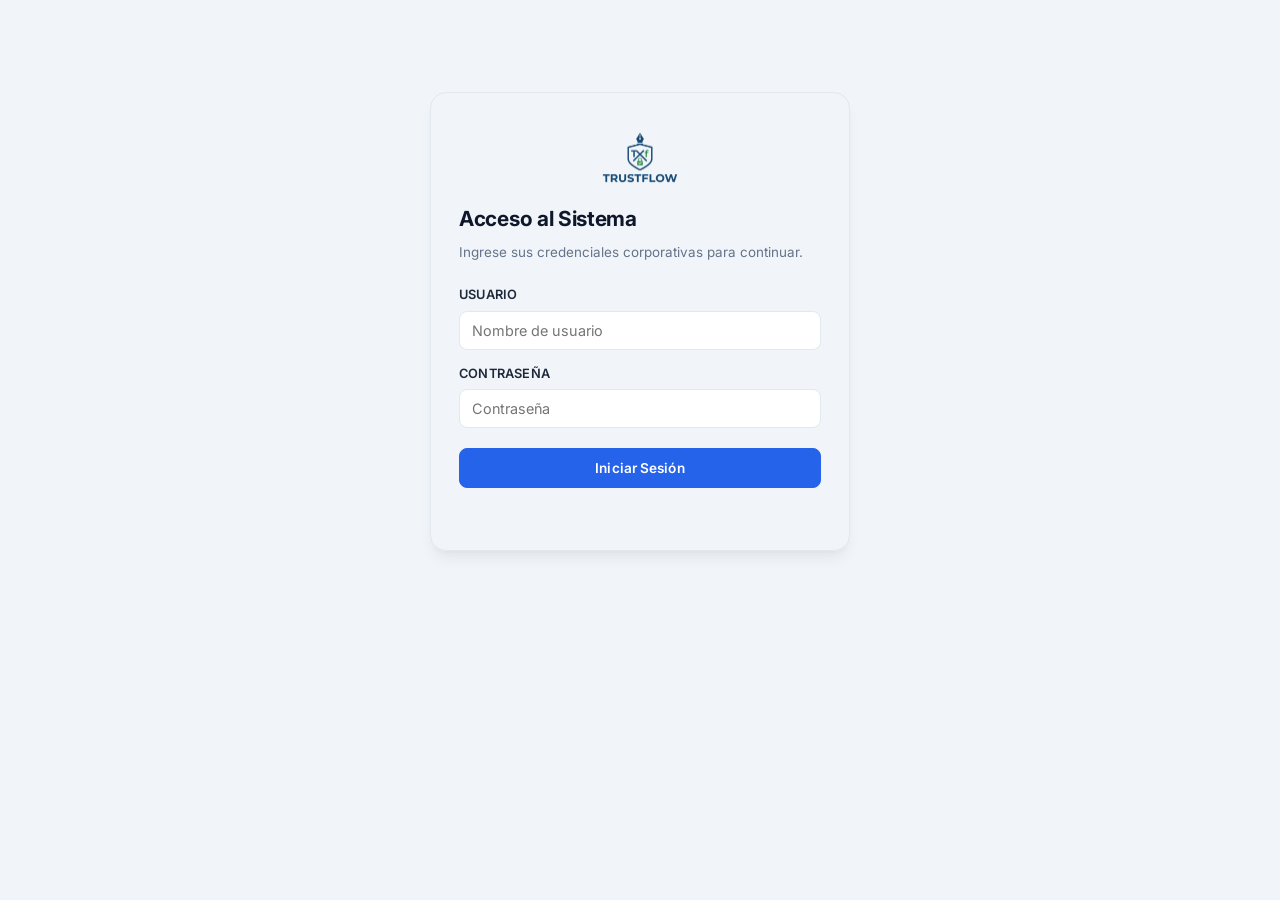
<file: frontend_empresa/index.html>
<!DOCTYPE html>
<html lang="es">
<head>
    <meta charset="UTF-8">
    <meta name="viewport" content="width=device-width, initial-scale=1.0">
    <title>Trustflow · Panel Corporativo</title>
    <link rel="preconnect" href="https://fonts.googleapis.com">
    <link rel="preconnect" href="https://fonts.gstatic.com" crossorigin>
    <link href="https://fonts.googleapis.com/css2?family=Inter:opsz,wght@14..32,400;14..32,500;14..32,600;14..32,700&display=swap" rel="stylesheet">
    <style>
        :root {
            --bg: #f1f5f9;
            --surface: #ffffff;
            --surface-alt: #f8fafc;
            --border: #e2e8f0;
            --border-light: #f1f5f9;
            --text: #1e293b;
            --text-secondary: #64748b;
            --text-muted: #94a3b8;
            --primary: #2563eb;
            --primary-hover: #1d4ed8;
            --primary-light: #eff6ff;
            --primary-border: #bfdbfe;
            --success: #059669;
            --success-bg: #ecfdf5;
            --success-border: #a7f3d0;
            --danger: #dc2626;
            --danger-hover: #b91c1c;
            --danger-bg: #fef2f2;
            --danger-border: #fecaca;
            --warning: #d97706;
            --warning-bg: #fffbeb;
            --warning-border: #fde68a;
            --info: #4f46e5;
            --info-bg: #eef2ff;
            --info-border: #c7d2fe;
            --teal: #0d9488;
            --teal-hover: #0f766e;
            --teal-light: #f0fdfa;
            --teal-border: #99f6e4;
            --radius-sm: 6px;
            --radius: 8px;
            --radius-lg: 12px;
            --radius-xl: 16px;
            --shadow-xs: 0 1px 2px rgba(0, 0, 0, 0.04);
            --shadow-sm: 0 1px 3px rgba(0, 0, 0, 0.06), 0 1px 2px rgba(0, 0, 0, 0.04);
            --shadow: 0 4px 6px -1px rgba(0, 0, 0, 0.06), 0 2px 4px -2px rgba(0, 0, 0, 0.05);
            --shadow-md: 0 10px 15px -3px rgba(0, 0, 0, 0.06), 0 4px 6px -4px rgba(0, 0, 0, 0.05);
            --shadow-lg: 0 20px 25px -5px rgba(0, 0, 0, 0.08), 0 10px 10px -5px rgba(0, 0, 0, 0.03);
            --transition: 180ms cubic-bezier(0.4, 0, 0.2, 1);
        }

        * { box-sizing: border-box; }

        body {
            font-family: 'Inter', 'Segoe UI', system-ui, -apple-system, sans-serif;
            margin: 0; padding: 0;
            background-color: var(--bg); color: var(--text);
            line-height: 1.6; -webkit-font-smoothing: antialiased;
        }

        .container { max-width: 1060px; margin: 0 auto; padding: 32px 24px 48px; }

        /* ── Header ─────────────────────────── */
        .app-header { display: flex; align-items: center; justify-content: space-between; margin-bottom: 24px; flex-wrap: wrap; gap: 12px; }
        .app-brand { display: flex; align-items: center; gap: 12px; }
        .app-logo {
            width: 40px; height: 40px; border-radius: var(--radius);
            background: linear-gradient(135deg, #1e3a8a 0%, #2563eb 100%);
            display: flex; align-items: center; justify-content: center;
            color: #fff; font-weight: 700; font-size: 18px; letter-spacing: -0.5px; flex-shrink: 0;
        }
        .app-title { font-size: 1.35rem; font-weight: 700; color: #0f172a; letter-spacing: -0.3px; margin: 0; }
        .app-subtitle { font-size: 0.8rem; color: var(--text-secondary); font-weight: 500; letter-spacing: 0.3px; text-transform: uppercase; margin: 0; }
        .user-badge {
            display: flex; align-items: center; gap: 10px; background: var(--surface);
            border: 1px solid var(--border); padding: 8px 14px; border-radius: 30px;
            font-size: 0.85rem; font-weight: 500; color: var(--text); box-shadow: var(--shadow-xs);
        }
        .user-avatar {
            width: 30px; height: 30px; border-radius: 50%; background: #e2e8f0;
            display: flex; align-items: center; justify-content: center;
            font-weight: 600; font-size: 0.75rem; color: #475569; flex-shrink: 0; text-transform: uppercase;
        }
        .user-avatar.finanzas { background: #fee2e2; color: #991b1b; }

        /* ── Cards ──────────────────────────── */
        .card {
            background: var(--surface); padding: 24px 26px; border-radius: var(--radius-lg);
            box-shadow: var(--shadow-sm); border: 1px solid var(--border-light);
            margin-bottom: 20px; transition: box-shadow var(--transition);
        }
        .card:hover { box-shadow: var(--shadow); }
        .card-header { display: flex; align-items: flex-start; justify-content: space-between; gap: 16px; margin-bottom: 18px; flex-wrap: wrap; }
        .card-header h2, .card-header h3 { margin: 0; font-weight: 600; color: #0f172a; letter-spacing: -0.2px; }
        .card-header h2 { font-size: 1.2rem; }
        .card-header h3 { font-size: 1rem; }
        .card-meta { font-size: 0.8rem; color: var(--text-secondary); margin: 0; }
        .card-accent-danger {
            border-left: 4px solid var(--danger); background: var(--danger-bg);
            border: 1px solid var(--danger-border); border-left-width: 4px; border-radius: var(--radius-lg);
        }
        .card-accent-info {
            border-left: 4px solid var(--info); background: var(--info-bg);
            border: 1px solid var(--info-border); border-left-width: 4px; border-radius: var(--radius-lg);
        }
        .card-accent-warning {
            border-left: 4px solid var(--warning); background: var(--warning-bg);
            border: 1px solid var(--warning-border); border-left-width: 4px; border-radius: var(--radius-lg);
        }

        /* ── Tabs ───────────────────────────── */
        .tabs-container { display: flex; gap: 4px; border-bottom: 2px solid var(--border); margin-bottom: 24px; flex-wrap: wrap; }
        .tab-btn {
            padding: 10px 22px; font-size: 0.85rem; font-weight: 600; color: var(--text-secondary);
            background: transparent; border: none; border-bottom: 2px solid transparent;
            cursor: pointer; transition: all var(--transition); letter-spacing: 0.2px;
            white-space: nowrap; margin-bottom: -2px; border-radius: 6px 6px 0 0;
        }
        .tab-btn:hover { color: var(--text); background: rgba(37, 99, 235, 0.04); }
        .tab-btn.active { color: var(--primary); border-bottom: 2px solid var(--primary); background: rgba(37, 99, 235, 0.06); }
        .tab-panel { display: none; animation: fadeIn 0.2s ease; }
        .tab-panel.active { display: block; }
        @keyframes fadeIn { from { opacity: 0; transform: translateY(4px); } to { opacity: 1; transform: translateY(0); } }

        /* ── Forms ──────────────────────────── */
        .form-group { margin-bottom: 14px; }
        .form-row { display: grid; grid-template-columns: 1fr 1fr; gap: 14px; }
        label { display: block; margin-bottom: 5px; font-weight: 600; font-size: 0.8rem; color: var(--text); letter-spacing: 0.2px; text-transform: uppercase; }
        input, select, textarea {
            width: 100%; padding: 10px 12px; border: 1px solid var(--border); border-radius: var(--radius);
            font-family: inherit; font-size: 0.9rem; color: var(--text); background: var(--surface);
            transition: border-color var(--transition), box-shadow var(--transition); outline: none;
        }
        input:focus, select:focus, textarea:focus { border-color: var(--primary); box-shadow: 0 0 0 3px rgba(37, 99, 235, 0.1); }
        textarea { resize: vertical; min-height: 80px; }

        /* ── Buttons ────────────────────────── */
        button {
            display: inline-flex; align-items: center; justify-content: center; gap: 7px;
            font-family: inherit; font-weight: 600; font-size: 0.85rem; padding: 10px 20px;
            border-radius: var(--radius); border: 1px solid transparent; cursor: pointer;
            transition: all var(--transition); letter-spacing: 0.1px; white-space: nowrap;
        }
        .btn-primary { background: var(--primary); color: #fff; border-color: var(--primary); width: 100%; margin-top: 6px; padding: 11px 20px; }
        .btn-primary:hover { background: var(--primary-hover); border-color: var(--primary-hover); box-shadow: var(--shadow-sm); }
        .btn-secondary { background: var(--surface); color: var(--text); border-color: var(--border); }
        .btn-secondary:hover { background: #f8fafc; border-color: #cbd5e1; }
        .btn-danger { background: var(--danger); color: #fff; border-color: var(--danger); }
        .btn-danger:hover { background: var(--danger-hover); border-color: var(--danger-hover); box-shadow: var(--shadow-sm); }
        .btn-outline-danger { background: transparent; color: var(--danger); border-color: var(--danger-border); }
        .btn-outline-danger:hover { background: var(--danger-bg); border-color: var(--danger); }
        .btn-teal { background: var(--teal); color: #fff; border-color: var(--teal); width: 100%; margin-top: 6px; padding: 11px 20px; }
        .btn-teal:hover { background: var(--teal-hover); border-color: var(--teal-hover); box-shadow: var(--shadow-sm); }
        .btn-sm { padding: 6px 12px; font-size: 0.75rem; border-radius: var(--radius-sm); }
        .btn-xs { padding: 4px 10px; font-size: 0.7rem; border-radius: 20px; font-weight: 600; letter-spacing: 0.3px; text-transform: uppercase; }
        .btn-logout {
            background: transparent; color: var(--text-secondary); border: 1px solid var(--border);
            padding: 8px 16px; font-weight: 500; font-size: 0.8rem; border-radius: 30px; cursor: pointer;
        }
        .btn-logout:hover { background: #fef2f2; color: var(--danger); border-color: var(--danger-border); }
        .btn-warning-outline { background: transparent; color: var(--warning); border-color: var(--warning-border); }
        .btn-warning-outline:hover { background: var(--warning-bg); border-color: var(--warning); }

        /* ── Tables ─────────────────────────── */
        table { width: 100%; border-collapse: collapse; font-size: 0.84rem; }
        thead th {
            text-align: left; padding: 11px 14px; background: #f8fafc; color: var(--text-secondary);
            font-weight: 600; font-size: 0.72rem; text-transform: uppercase; letter-spacing: 0.4px;
            border-bottom: 2px solid var(--border); white-space: nowrap;
        }
        tbody td { padding: 11px 14px; border-bottom: 1px solid #f1f5f9; color: var(--text); vertical-align: middle; }
        tbody tr:hover { background: #fafcfd; }
        tbody tr:last-child td { border-bottom: none; }
        .badge { display: inline-block; padding: 4px 10px; border-radius: 20px; font-weight: 600; font-size: 0.7rem; letter-spacing: 0.3px; text-transform: uppercase; white-space: nowrap; }
        .badge-success { background: #d1fae5; color: #065f46; }
        .badge-danger { background: #fee2e2; color: #991b1b; }
        .badge-warning { background: #fef3c7; color: #92400e; }
        .badge-neutral { background: #f1f5f9; color: #475569; }
        .badge-info { background: #e0e7ff; color: #3730a3; }
        .badge-teal { background: #ccfbf1; color: #134e4a; }
        .mono-text { font-family: 'SF Mono', 'Cascadia Code', 'Fira Code', 'Consolas', monospace; font-size: 0.72rem; color: var(--text-secondary); word-break: break-all; }

        .section-header {
            display: flex; align-items: center; justify-content: space-between; gap: 12px;
            flex-wrap: wrap; padding-bottom: 12px; border-bottom: 1px solid var(--border); margin-bottom: 16px;
        }
        .section-header h3 { margin: 0; font-size: 0.95rem; font-weight: 600; color: #0f172a; }

        .hidden { display: none !important; }
        .text-center { text-align: center; }
        .text-muted { color: var(--text-secondary); }
        .text-sm { font-size: 0.8rem; }
        .mt-0 { margin-top: 0; }
        .mb-0 { margin-bottom: 0; }
        .mb-3 { margin-bottom: 16px; }
        .mb-4 { margin-bottom: 24px; }

        /* ── Login card ─────────────────────── */
        .login-card {
            max-width: 420px; margin: 60px auto; padding: 32px 28px;
            border-radius: var(--radius-xl); box-shadow: var(--shadow-md); border: 1px solid var(--border);
        }
        .login-card h2 { font-size: 1.3rem; font-weight: 700; margin: 0 0 6px 0; letter-spacing: -0.3px; color: #0f172a; }
        .login-card .subtitle { font-size: 0.84rem; color: var(--text-secondary); margin: 0 0 22px 0; }
        .login-error { color: var(--danger); font-size: 0.82rem; margin-top: 10px; font-weight: 500; min-height: 20px; }

        .sandbox-card { border-top: 3px solid #475569; }

        /* ── Stats Grid ─────────────────────── */
        .stats-grid { display: grid; grid-template-columns: repeat(auto-fit, minmax(200px, 1fr)); gap: 16px; margin-bottom: 24px; }
        .stat-card {
            background: var(--surface); padding: 20px; border-radius: var(--radius-lg);
            box-shadow: var(--shadow-xs); border: 1px solid var(--border-light); text-align: center;
        }
        .stat-value { font-size: 2rem; font-weight: 700; color: #0f172a; margin: 0 0 4px 0; }
        .stat-label { font-size: 0.75rem; color: var(--text-secondary); text-transform: uppercase; letter-spacing: 0.5px; }
        .stat-card.danger .stat-value { color: var(--danger); }
        .stat-card.success .stat-value { color: var(--success); }
        .stat-card.warning .stat-value { color: var(--warning); }

        /* ── Modal System ───────────────────── */
        .modal-overlay {
            position: fixed; top: 0; left: 0; width: 100%; height: 100%;
            background: rgba(15, 23, 42, 0.5); backdrop-filter: blur(4px);
            display: flex; align-items: center; justify-content: center;
            z-index: 1000; opacity: 0; visibility: hidden;
            transition: opacity 0.25s ease, visibility 0.25s ease;
        }
        .modal-overlay.active { opacity: 1; visibility: visible; }
        .modal-dialog {
            background: var(--surface); border-radius: var(--radius-xl);
            box-shadow: var(--shadow-lg); width: 90%; max-width: 460px;
            padding: 28px 28px 22px; transform: translateY(20px);
            transition: transform 0.25s ease; position: relative;
        }
        .modal-overlay.active .modal-dialog { transform: translateY(0); }
        .modal-icon {
            width: 44px; height: 44px; border-radius: 50%; display: flex;
            align-items: center; justify-content: center; margin-bottom: 16px;
            font-size: 1.4rem; font-weight: 700;
        }
        .modal-icon.warning { background: #fef3c7; color: #d97706; }
        .modal-icon.danger { background: #fee2e2; color: #dc2626; }
        .modal-icon.success { background: #d1fae5; color: #059669; }
        .modal-icon.info { background: #e0e7ff; color: #4f46e5; }
        .modal-title { font-size: 1.1rem; font-weight: 700; color: #0f172a; margin: 0 0 8px 0; }
        .modal-message { font-size: 0.92rem; color: #475569; margin: 0 0 22px 0; line-height: 1.5; }
        .modal-actions { display: flex; gap: 10px; justify-content: flex-end; }
        .modal-actions button { min-width: 100px; }

        /* ── Autocompletado de Clientes ────────── */
        .custom-dropdown {
            position: absolute; top: 100%; left: 0; right: 0;
            background: var(--surface); border: 1px solid var(--primary-border);
            border-radius: var(--radius); box-shadow: var(--shadow-lg);
            max-height: 220px; overflow-y: auto; z-index: 100;
            margin-top: 4px; padding: 0; list-style: none;
        }
        .custom-dropdown li {
            padding: 12px 16px; cursor: pointer; border-bottom: 1px solid var(--border-light);
            font-size: 0.88rem; transition: background var(--transition);
            display: flex; justify-content: space-between; align-items: center;
        }
        .custom-dropdown li:last-child { border-bottom: none; }
        .custom-dropdown li:hover { background: var(--primary-light); color: var(--primary-hover); }
        .client-id-badge {
            font-size: 0.7rem; background: var(--border); padding: 2px 6px;
            border-radius: 12px; color: var(--text-secondary);
        }

        /* ── Trip Cards Grid ────────────────── */
        .trip-cards-grid {
            display: grid; grid-template-columns: repeat(auto-fill, minmax(290px, 1fr));
            gap: 14px; margin-bottom: 20px;
        }
        .trip-card {
            background: var(--surface); border: 2px solid var(--border);
            border-radius: var(--radius-lg); padding: 18px 16px;
            cursor: pointer; transition: all var(--transition);
            position: relative; overflow: hidden;
        }
        .trip-card:hover { border-color: var(--primary-border); box-shadow: var(--shadow); transform: translateY(-2px); }
        .trip-card.selected { border-color: var(--teal); background: var(--teal-light); box-shadow: 0 0 0 3px rgba(13,148,136,0.15); }
        .trip-card.custom-card { border-style: dashed; }
        .trip-card.custom-card.selected { border-style: solid; }
        .trip-card-icon {
            width: 36px; height: 36px; border-radius: var(--radius);
            display: flex; align-items: center; justify-content: center;
            font-size: 1.1rem; margin-bottom: 10px; flex-shrink: 0;
        }
        .trip-card-icon.sunrise { background: #fef3c7; }
        .trip-card-icon.pyramid { background: #e0e7ff; }
        .trip-card-icon.forest { background: #d1fae5; }
        .trip-card-icon.beach { background: #cffafe; }
        .trip-card-icon.mountain { background: #fce7f3; }
        .trip-card-icon.custom { background: #f1f5f9; }
        .trip-card-name { font-weight: 700; font-size: 0.88rem; color: #0f172a; margin-bottom: 8px; letter-spacing: -0.2px; }
        .trip-card-detail { font-size: 0.72rem; color: var(--text-secondary); display: flex; align-items: center; gap: 5px; margin-bottom: 3px; }
        .trip-card-detail span.label-icon { width: 14px; text-align: center; flex-shrink: 0; }
        .trip-card-price {
            margin-top: 10px; padding-top: 10px; border-top: 1px solid var(--border-light);
            font-weight: 700; font-size: 1rem; color: var(--teal);
        }
        .trip-card .check-indicator {
            position: absolute; top: 10px; right: 10px; width: 22px; height: 22px;
            border-radius: 50%; border: 2px solid var(--border); background: var(--surface);
            display: flex; align-items: center; justify-content: center;
            font-size: 0.7rem; color: transparent; transition: all var(--transition);
        }
        .trip-card.selected .check-indicator { background: var(--teal); border-color: var(--teal); color: #fff; }

        .custom-fields { margin-top: 14px; padding-top: 14px; border-top: 1px dashed var(--border); }

        /* ── Sub-tabs inside a panel ────────── */
        .sub-tabs { display: flex; gap: 6px; margin-bottom: 18px; }
        .sub-tab-btn {
            padding: 7px 16px; font-size: 0.78rem; font-weight: 600; color: var(--text-secondary);
            background: var(--surface-alt); border: 1px solid var(--border); border-radius: 20px;
            cursor: pointer; transition: all var(--transition);
        }
        .sub-tab-btn:hover { color: var(--text); border-color: #cbd5e1; }
        .sub-tab-btn.active { color: var(--primary); background: var(--primary-light); border-color: var(--primary-border); }
        .sub-panel { display: none; animation: fadeIn 0.2s ease; }
        .sub-panel.active { display: block; }

        @media (max-width: 600px) {
            .container { padding: 16px 12px 32px; }
            .card { padding: 18px 14px; }
            .login-card { margin: 24px auto; padding: 24px 18px; }
            .tab-btn { padding: 8px 12px; font-size: 0.78rem; }
            .modal-dialog { padding: 22px 18px 18px; }
            .stats-grid { grid-template-columns: 1fr; }
            .form-row { grid-template-columns: 1fr; }
            .trip-cards-grid { grid-template-columns: 1fr; }
        }
    </style>
</head>
<body>
    <div class="container">
        <!-- ── Vista de Login ───────────────── -->
        <div id="vistaLogin">
            <div class="login-card">
                <div style="text-align:center; margin-bottom:8px;">
                    <img src="media/trustflow_logo.png" alt="Trustflow" style="width:120px; height:auto; margin:0 auto 12px; display:block;">
                </div>
                <h2>Acceso al Sistema</h2>
                <p class="subtitle">Ingrese sus credenciales corporativas para continuar.</p>
                <form id="formLogin">
                    <div class="form-group">
                        <label for="loginUser">Usuario</label>
                        <input type="text" id="loginUser" placeholder="Nombre de usuario" required>
                    </div>
                    <div class="form-group">
                        <label for="loginPass">Contraseña</label>
                        <input type="password" id="loginPass" placeholder="Contraseña" required>
                    </div>
                    <button type="submit" class="btn-primary">Iniciar Sesión</button>
                </form>
                <div id="statusLogin" class="login-error"></div>
            </div>
        </div>

        <!-- ── Vista de Ventas ──────────────── -->
        <div id="vistaVentas" class="hidden">
            <div class="app-header">
                <div class="app-brand">
                    <img src="media/trustflow_logo.png" alt="Trustflow" style="width:40px; height:40px; object-fit:contain; flex-shrink:0;">
                    <div>
                        <h1 class="app-title">Trustflow</h1>
                        <p class="app-subtitle">Panel Operativo de Ventas</p>
                    </div>
                </div>
                <div style="display:flex; align-items:center; gap:12px; flex-wrap:wrap;">
                    <div class="user-badge">
                        <div class="user-avatar" id="avatarVendedor">V</div>
                        <span id="nombreVendedor" style="font-weight:600;"></span>
                    </div>
                    <button class="btn-logout" onclick="cerrarSesion()">Cerrar sesión</button>
                </div>
            </div>

            <div class="tabs-container" id="tabNavigationVentas">
                <button class="tab-btn active" data-tab="tab-clientes">Usuarios</button>
                <button class="tab-btn" data-tab="tab-cotizaciones">Cotizaciones</button>
                <button class="tab-btn" data-tab="tab-consola">Consola de Mantenimiento</button>
            </div>

            <!-- ═══ TAB: USUARIOS (Antes "Clientes") ═══ -->
            <div class="tab-panel active" id="tab-clientes">
                <div class="sub-tabs">
                    <button class="sub-tab-btn active" onclick="cambiarSubTab(this, 'sub-alta')">Registrar Usuario</button>
                    <button class="sub-tab-btn" onclick="cambiarSubTab(this, 'sub-directorio')">Directorio de Usuarios</button>
                </div>

                <!-- Sub-panel: Alta -->
                <div class="sub-panel active" id="sub-alta">
                    <div class="card">
                        <div class="card-header">
                            <div>
                                <h3>Registrar Nuevo Usuario</h3>
                                <p class="card-meta">Cree cuentas de cliente, agentes de ventas o auditores financieros.</p>
                            </div>
                        </div>
                        <form id="formUsuario">
                            <div class="form-row">
                                <div class="form-group">
                                    <label for="userUsername">Nombre / Empresa</label>
                                    <input type="text" id="userUsername" placeholder="Ej. Acme Corp" required>
                                </div>
                                <div class="form-group">
                                    <label for="userRole">Rol del Usuario</label>
                                    <select id="userRole">
                                        <option value="Cliente" selected>Cliente</option>
                                        <option value="Ventas">Ventas</option>
                                        <option value="Finanzas">Finanzas</option>
                                    </select>
                                </div>
                            </div>
                            <div class="form-group">
                                <label for="userPassword">Contraseña</label>
                                <input type="password" id="userPassword" value="123" required>
                            </div>
                            <button type="submit" class="btn-primary">Crear Cuenta</button>
                        </form>
                    </div>
                </div>

                <!-- Sub-panel: Directorio CRUD -->
                <div class="sub-panel" id="sub-directorio">
                    <div class="card">
                        <div class="section-header">
                            <h3>Directorio de Usuarios del Sistema</h3>
                            <button onclick="cargarDirectorioUsuarios()" class="btn-secondary btn-sm">Actualizar</button>
                        </div>
                        <div style="overflow-x:auto;">
                            <table id="tablaUsuarios">
                                <thead>
                                    <tr>
                                        <th>ID</th>
                                        <th>Nombre</th>
                                        <th>Rol</th>
                                        <th style="text-align:center;">Acciones</th>
                                    </tr>
                                </thead>
                                <tbody>
                                    <tr><td colspan="4" class="text-center text-muted" style="padding:20px;">Seleccione "Actualizar" para cargar los usuarios.</td></tr>
                                </tbody>
                            </table>
                        </div>
                    </div>
                </div>
            </div>

            <!-- ═══ TAB: COTIZACIONES ═══ -->
            <div class="tab-panel" id="tab-cotizaciones">
                <div class="card">
                    <div class="card-header">
                        <div>
                            <h3>Emitir Nueva Cotización</h3>
                            <p class="card-meta">Seleccione un viaje predefinido o configure uno personalizado.</p>
                        </div>
                    </div>

                    <!-- Buscador de cliente -->
                    <div class="form-group" style="position: relative; margin-bottom: 20px;">
                        <label for="cotBuscadorCliente">Cliente Destino</label>
                        <input type="text" id="cotBuscadorCliente" placeholder="Buscar por nombre de empresa o ID..." autocomplete="off" required>
                        <input type="hidden" id="cotIdCliente" required>
                        <ul id="dropdownClientes" class="custom-dropdown hidden"></ul>
                    </div>

                    <!-- Tarjetas de Viajes -->
                    <label style="margin-bottom:10px;">Seleccionar Viaje</label>
                    <div class="trip-cards-grid" id="tripCardsGrid">
                        <!-- Card 1 -->
                        <div class="trip-card" onclick="seleccionarViaje(this, 0)">
                            <div class="check-indicator">✓</div>
                            <div class="trip-card-icon sunrise">🌅</div>
                            <div class="trip-card-name">Amanecer Teotihuacán – CDMX</div>
                            <div class="trip-card-detail"><span class="label-icon">📍</span> Salida: Bellas Artes · 4:00 AM</div>
                            <div class="trip-card-detail"><span class="label-icon">🏛️</span> Llegada: Teotihuacán · 5:00 AM</div>
                            <div class="trip-card-detail"><span class="label-icon">🔄</span> Regreso: Bellas Artes · 12:00 PM</div>
                            <div class="trip-card-price">$9,000.00 MXN</div>
                        </div>
                        <!-- Card 2 -->
                        <div class="trip-card" onclick="seleccionarViaje(this, 1)">
                            <div class="check-indicator">✓</div>
                            <div class="trip-card-icon pyramid">🏛️</div>
                            <div class="trip-card-name">Ruta Colonial Puebla – Cholula</div>
                            <div class="trip-card-detail"><span class="label-icon">📍</span> Salida: Terminal TAPO · 7:00 AM</div>
                            <div class="trip-card-detail"><span class="label-icon">⛪</span> Llegada: Centro Histórico Puebla · 9:30 AM</div>
                            <div class="trip-card-detail"><span class="label-icon">🔄</span> Regreso: Terminal TAPO · 7:00 PM</div>
                            <div class="trip-card-price">$12,500.00 MXN</div>
                        </div>
                        <!-- Card 3 -->
                        <div class="trip-card" onclick="seleccionarViaje(this, 2)">
                            <div class="check-indicator">✓</div>
                            <div class="trip-card-icon forest">🌲</div>
                            <div class="trip-card-name">Bosques de Toluca – Nevado</div>
                            <div class="trip-card-detail"><span class="label-icon">📍</span> Salida: Observatorio · 5:30 AM</div>
                            <div class="trip-card-detail"><span class="label-icon">🏔️</span> Llegada: Nevado de Toluca · 8:00 AM</div>
                            <div class="trip-card-detail"><span class="label-icon">🔄</span> Regreso: Observatorio · 4:00 PM</div>
                            <div class="trip-card-price">$11,000.00 MXN</div>
                        </div>
                        <!-- Card 4 -->
                        <div class="trip-card" onclick="seleccionarViaje(this, 3)">
                            <div class="check-indicator">✓</div>
                            <div class="trip-card-icon beach">🏖️</div>
                            <div class="trip-card-name">Escape a Taxco – Grutas de Cacahuamilpa</div>
                            <div class="trip-card-detail"><span class="label-icon">📍</span> Salida: Tasqueña · 6:00 AM</div>
                            <div class="trip-card-detail"><span class="label-icon">💎</span> Llegada: Taxco Centro · 9:30 AM</div>
                            <div class="trip-card-detail"><span class="label-icon">🔄</span> Regreso: Tasqueña · 8:00 PM</div>
                            <div class="trip-card-price">$14,000.00 MXN</div>
                        </div>
                        <!-- Card 5 -->
                        <div class="trip-card" onclick="seleccionarViaje(this, 4)">
                            <div class="check-indicator">✓</div>
                            <div class="trip-card-icon mountain">🦋</div>
                            <div class="trip-card-name">Santuario Mariposa Monarca – Michoacán</div>
                            <div class="trip-card-detail"><span class="label-icon">📍</span> Salida: Poniente 152 · 5:00 AM</div>
                            <div class="trip-card-detail"><span class="label-icon">🌿</span> Llegada: Santuario El Rosario · 9:00 AM</div>
                            <div class="trip-card-detail"><span class="label-icon">🔄</span> Regreso: Poniente 152 · 6:30 PM</div>
                            <div class="trip-card-price">$15,500.00 MXN</div>
                        </div>
                        <!-- Card 6: Personalizado -->
                        <div class="trip-card custom-card" onclick="seleccionarViaje(this, 5)">
                            <div class="check-indicator">✓</div>
                            <div class="trip-card-icon custom">✏️</div>
                            <div class="trip-card-name">Viaje Personalizado</div>
                            <p style="font-size:0.75rem; color:var(--text-muted); margin:0;">Ingrese los datos del viaje de forma manual.</p>
                            <div class="custom-fields hidden" id="camposPersonalizados">
                                <div class="form-group">
                                    <label for="customDetalles">Descripción del viaje</label>
                                    <textarea id="customDetalles" rows="3" placeholder="Origen, destino, horarios y detalles..."></textarea>
                                </div>
                                <div class="form-group">
                                    <label for="customMonto">Costo del viaje (MXN)</label>
                                    <input type="number" id="customMonto" step="0.01" placeholder="0.00">
                                </div>
                            </div>
                        </div>
                    </div>

                    <form id="formCotizacion" style="margin-top:4px;">
                        <input type="hidden" id="cotMonto">
                        <input type="hidden" id="cotDetalles">
                        <button type="submit" class="btn-teal">Enviar a Pre-Firma</button>
                    </form>
                </div>
            </div>

            <!-- ═══ TAB: CONSOLA ═══ -->
            <div class="tab-panel" id="tab-consola">
                <div class="card sandbox-card">
                    <div class="section-header">
                        <h3>Consola de Mantenimiento y Datos (Sandbox)</h3>
                        <button onclick="vaciarSandboxCompleto()" class="btn-outline-danger btn-sm">Vaciar Cotizaciones y Auditoría</button>
                    </div>
                    <p class="text-sm text-muted mb-3">
                        Utilice este panel para eliminar registros corruptos o inconsistentes generados durante las pruebas, sin alterar la estructura del esquema central en Render.
                    </p>
                    <div>
                        <h4 style="font-size:0.88rem; font-weight:600; color:#334155; margin:0 0 10px 0;">Monitoreo en Tiempo Real de Cotizaciones</h4>
                        <div style="overflow-x:auto;">
                            <table id="tablaAdminCotizaciones">
                                <thead>
                                    <tr>
                                        <th>ID</th>
                                        <th>Cliente ID</th>
                                        <th>Monto</th>
                                        <th>Estado Actual</th>
                                        <th style="text-align:center;">Acciones</th>
                                    </tr>
                                </thead>
                                <tbody></tbody>
                            </table>
                        </div>
                    </div>
                </div>
            </div>
        </div>

        <!-- ── Vista de Finanzas ─────────────── -->
        <div id="vistaFinanzas" class="hidden">
            <div class="app-header">
                <div class="app-brand">
                    <img src="media/trustflow_logo.png" alt="Trustflow" style="width:40px; height:40px; object-fit:contain; flex-shrink:0;">
                    <div>
                        <h1 class="app-title">Trustflow</h1>
                        <p class="app-subtitle">Panel de Auditoría Financiera</p>
                    </div>
                </div>
                <div style="display:flex; align-items:center; gap:12px; flex-wrap:wrap;">
                    <div class="user-badge">
                        <div class="user-avatar finanzas" id="avatarAuditor">A</div>
                        <span id="nombreAuditor" style="font-weight:600;"></span>
                    </div>
                    <button class="btn-logout" onclick="cerrarSesion()">Cerrar sesión</button>
                </div>
            </div>

            <div class="tabs-container" id="tabNavigationFinanzas">
                <button class="tab-btn active" data-tab="tab-resumen">Resumen</button>
                <button class="tab-btn" data-tab="tab-alertas">Alertas Criptográficas</button>
                <button class="tab-btn" data-tab="tab-historial">Historial de Integridad</button>
            </div>

            <div class="tab-panel active" id="tab-resumen">
                <div class="stats-grid">
                    <div class="stat-card">
                        <div class="stat-value" id="totalAlertas">0</div>
                        <div class="stat-label">Alertas Detectadas</div>
                    </div>
                </div>
                <div class="card card-accent-info">
                    <h4 style="margin-top:0; color:#3730a3; font-size:0.9rem; font-weight:600;">Estado del Sistema de Integridad</h4>
                    <p class="text-sm mb-0" style="color:#4338ca;">
                        El módulo ECDSA está monitoreando activamente todas las transacciones. Cualquier intento de modificación no autorizada será registrado y notificado en tiempo real.
                    </p>
                </div>
            </div>

            <div class="tab-panel" id="tab-alertas">
                <div class="card card-accent-danger">
                    <h4 style="margin-top:0; color:#991b1b; font-size:0.9rem; font-weight:600;">Módulo Criptográfico de Alertas (ECDSA)</h4>
                    <p class="text-sm mb-0" style="color:#7f1d1d;">
                        Aquí se mostrarán automáticamente los intentos de alteración de montos o modificaciones no autorizadas por la firma del cliente. Las alertas se actualizan en tiempo real.
                    </p>
                </div>
                <div class="card">
                    <div class="section-header">
                        <h3>Alertas Activas del Sistema</h3>
                        <div style="display:flex; gap:10px; align-items:center;">
                            <button id="btnAuditoriaProfunda" onclick="ejecutarAuditoriaProfunda()" class="btn-primary btn-sm" style="background:#dc2626; border-color:#dc2626; width:auto; margin-top:0;">
                                Ejecutar Inspección Criptográfica
                            </button>
                            <button onclick="cargarAuditoria()" class="btn-secondary btn-sm">Actualizar Alertas</button>
                        </div>
                    </div>
                    <div style="overflow-x:auto;">
                        <table id="tablaAlertas">
                            <thead>
                                <tr>
                                    <th>Fecha</th>
                                    <th>ID Cotización</th>
                                    <th>Persona de ventas</th>
                                    <th>Alerta Detectada</th>
                                    <th>Detalles Criptográficos</th>
                                </tr>
                            </thead>
                            <tbody></tbody>
                        </table>
                    </div>
                </div>
            </div>

            <div class="tab-panel" id="tab-historial">
                <div class="card">
                    <div class="section-header">
                        <h3>Registro de Integridad Transaccional</h3>
                        <div style="display:flex; gap:8px;">
                            <button onclick="cargarHistorialCompleto()" class="btn-secondary btn-sm">Historial Completo</button>
                            <button onclick="exportarHistorial()" class="btn-secondary btn-sm">Exportar</button>
                        </div>
                    </div>
                    <p class="text-sm text-muted mb-3">
                        Este registro contiene el historial completo de todas las transacciones que han sido monitoreadas por el sistema ECDSA, incluyendo aquellas que no presentaron irregularidades.
                    </p>
                    <div style="overflow-x:auto;">
                        <table id="tablaHistorial">
                            <thead>
                                <tr>
                                    <th>Fecha</th>
                                    <th>ID Cotización</th>
                                    <th>Persona de ventas</th>
                                    <th>Acción</th>
                                    <th>Estado</th>
                                </tr>
                            </thead>
                            <tbody></tbody>
                        </table>
                    </div>
                </div>
            </div>
        </div>
    </div>

    <!-- ── Sistema de Modales ──────────────── -->
    <div class="modal-overlay" id="modalOverlay">
        <div class="modal-dialog">
            <div class="modal-icon" id="modalIcon"></div>
            <div class="modal-title" id="modalTitle"></div>
            <div class="modal-message" id="modalMessage"></div>
            <div class="modal-actions" id="modalActions"></div>
        </div>
    </div>
    <script>
        const API_URL = "https://crytographyproyectecdsa.onrender.com/api/v1";
        let usuarioActual = null;
        let listaClientesGlobal = [];
        let viajeSeleccionadoIdx = null;

        // ── Catálogo de viajes predefinidos ──────
        const VIAJES_PREDEFINIDOS = [
            { nombre: "Amanecer Teotihuacán – CDMX", monto: 9000.00, detalles: "Salida: Bellas Artes 4:00 AM | Llegada: Teotihuacán 5:00 AM | Regreso: Bellas Artes 12:00 PM | Renta de autobús completa." },
            { nombre: "Ruta Colonial Puebla – Cholula", monto: 12500.00, detalles: "Salida: Terminal TAPO 7:00 AM | Llegada: Centro Histórico Puebla 9:30 AM | Regreso: Terminal TAPO 7:00 PM | Incluye parada en Cholula." },
            { nombre: "Bosques de Toluca – Nevado", monto: 11000.00, detalles: "Salida: Observatorio 5:30 AM | Llegada: Nevado de Toluca 8:00 AM | Regreso: Observatorio 4:00 PM | Ruta escénica completa." },
            { nombre: "Escape a Taxco – Grutas de Cacahuamilpa", monto: 14000.00, detalles: "Salida: Tasqueña 6:00 AM | Llegada: Taxco Centro 9:30 AM | Regreso: Tasqueña 8:00 PM | Visita a grutas incluida." },
            { nombre: "Santuario Mariposa Monarca – Michoacán", monto: 15500.00, detalles: "Salida: Poniente 152 5:00 AM | Llegada: Santuario El Rosario 9:00 AM | Regreso: Poniente 152 6:30 PM | Temporada Nov-Mar." },
            null // Personalizado
        ];

        // ── Trip card selection ──────────────────
        function seleccionarViaje(cardEl, idx) {
            // Deselect all
            document.querySelectorAll('.trip-card').forEach(c => c.classList.remove('selected'));
            cardEl.classList.add('selected');
            viajeSeleccionadoIdx = idx;

            const camposCustom = document.getElementById('camposPersonalizados');

            if (idx === 5) {
                // Personalizado
                camposCustom.classList.remove('hidden');
                document.getElementById('cotMonto').value = '';
                document.getElementById('cotDetalles').value = '';
            } else {
                camposCustom.classList.add('hidden');
                const viaje = VIAJES_PREDEFINIDOS[idx];
                document.getElementById('cotMonto').value = viaje.monto;
                document.getElementById('cotDetalles').value = viaje.detalles;
            }
        }

        // ── Sub-tabs ─────────────────────────────
        function cambiarSubTab(btn, targetId) {
            const parent = btn.closest('.tab-panel');
            parent.querySelectorAll('.sub-tab-btn').forEach(b => b.classList.remove('active'));
            btn.classList.add('active');
            parent.querySelectorAll('.sub-panel').forEach(p => p.classList.remove('active'));
            document.getElementById(targetId).classList.add('active');

            if (targetId === 'sub-directorio') cargarDirectorioUsuarios();
        }

        // ── Buscador de clientes ─────────────────
        async function cargarClientesParaBuscador() {
            try {
                const res = await fetch(`${API_URL}/admin/tablas_resumen`);
                const json = await res.json();
                if (json.clientes) listaClientesGlobal = json.clientes;
            } catch (err) { console.error("Error cargando catálogo de clientes:", err); }
        }

        const buscadorInput = document.getElementById('cotBuscadorCliente');
        const inputOcultoId = document.getElementById('cotIdCliente');
        const dropdownList = document.getElementById('dropdownClientes');

        if (buscadorInput && dropdownList) {
            buscadorInput.addEventListener('input', () => {
                const texto = buscadorInput.value.toLowerCase().trim();
                inputOcultoId.value = "";
                dropdownList.innerHTML = "";
                if (!texto) { dropdownList.classList.add('hidden'); return; }

                const filtrados = listaClientesGlobal.filter(c => {
                    const nombre = (c.nombreempresa || c.NombreEmpresa || "").toLowerCase();
                    const idStr = (c.idcliente || c.idCliente || "").toString();
                    return nombre.includes(texto) || idStr.includes(texto);
                });

                if (filtrados.length === 0) {
                    dropdownList.innerHTML = `<li style="color:var(--text-muted); justify-content:center;">No se encontraron clientes</li>`;
                } else {
                    filtrados.forEach(c => {
                        const li = document.createElement('li');
                        let nombreEmpresa = (c.nombreempresa || c.NombreEmpresa || "").replace(/^empresa de\s+/i, "");
                        const idC = c.idcliente || c.idCliente;
                        li.innerHTML = `<strong>${nombreEmpresa}</strong> <span class="client-id-badge">ID: ${idC}</span>`;
                        li.onclick = () => {
                            buscadorInput.value = nombreEmpresa;
                            inputOcultoId.value = idC;
                            dropdownList.classList.add('hidden');
                        };
                        dropdownList.appendChild(li);
                    });
                }
                dropdownList.classList.remove('hidden');
            });
            buscadorInput.addEventListener('blur', () => { setTimeout(() => dropdownList.classList.add('hidden'), 200); });
            buscadorInput.addEventListener('focus', () => { if (buscadorInput.value) buscadorInput.dispatchEvent(new Event('input')); });
        }

        // ── Sistema de Modales ───────────────────
        function mostrarModal({ tipo = 'info', titulo, mensaje, botones = [] }) {
            return new Promise((resolve) => {
                const overlay = document.getElementById('modalOverlay');
                const iconEl = document.getElementById('modalIcon');
                const titleEl = document.getElementById('modalTitle');
                const msgEl = document.getElementById('modalMessage');
                const actionsEl = document.getElementById('modalActions');

                const iconMap = { warning: { bg: 'warning', text: '!' }, danger: { bg: 'danger', text: '✕' }, success: { bg: 'success', text: '✓' }, info: { bg: 'info', text: 'i' } };
                const iconCfg = iconMap[tipo] || iconMap.info;
                iconEl.className = `modal-icon ${iconCfg.bg}`;
                iconEl.innerText = iconCfg.text;
                titleEl.innerText = titulo || 'Notificación';
                msgEl.innerText = mensaje || '';

                actionsEl.innerHTML = '';
                botones.forEach((btn, index) => {
                    const button = document.createElement('button');
                    button.innerText = btn.texto;
                    button.className = btn.clase || 'btn-secondary';
                    button.addEventListener('click', () => { cerrarModal(); resolve(btn.valor !== undefined ? btn.valor : index); });
                    actionsEl.appendChild(button);
                });

                if (botones.length === 0) {
                    const defaultBtn = document.createElement('button');
                    defaultBtn.innerText = 'Aceptar';
                    defaultBtn.className = 'btn-primary';
                    defaultBtn.addEventListener('click', () => { cerrarModal(); resolve(undefined); });
                    actionsEl.appendChild(defaultBtn);
                }

                overlay.classList.add('active');
                document.body.style.overflow = 'hidden';
                const handleEsc = (e) => { if (e.key === 'Escape') { cerrarModal(); resolve(undefined); } };
                document.addEventListener('keydown', handleEsc, { once: true });

                function cerrarModal() { overlay.classList.remove('active'); document.body.style.overflow = ''; }
            });
        }

        function mostrarAlerta(mensaje, tipo = 'info', tituloPersonalizado = null) {
            const titulos = { success: 'Operación Exitosa', danger: 'Error', warning: 'Advertencia', info: 'Información' };
            return mostrarModal({ tipo, titulo: tituloPersonalizado || titulos[tipo] || 'Notificación', mensaje, botones: [{ texto: 'Aceptar', clase: 'btn-primary', valor: true }] });
        }

        function mostrarConfirmacion(mensaje, tituloPersonalizado = null) {
            return mostrarModal({ tipo: 'warning', titulo: tituloPersonalizado || 'Confirmación Requerida', mensaje, botones: [{ texto: 'Cancelar', clase: 'btn-secondary', valor: false }, { texto: 'Confirmar', clase: 'btn-danger', valor: true }] });
        }

        // ── Tabs ─────────────────────────────────
        function inicializarTabs(containerId) {
            const tabButtons = document.querySelectorAll(`#${containerId} .tab-btn`);
            tabButtons.forEach(btn => {
                btn.addEventListener('click', () => {
                    const target = btn.getAttribute('data-tab');
                    const parentContainer = btn.closest('.tabs-container').parentElement;
                    btn.parentElement.querySelectorAll('.tab-btn').forEach(b => b.classList.remove('active'));
                    btn.classList.add('active');
                    parentContainer.querySelectorAll('.tab-panel').forEach(panel => {
                        panel.classList.remove('active');
                        if (panel.id === target) panel.classList.add('active');
                    });
                    if (containerId === 'tabNavigationFinanzas') {
                        if (target === 'tab-alertas') cargarAuditoria();
                        if (target === 'tab-historial') cargarHistorialCompleto();
                        if (target === 'tab-resumen') actualizarEstadisticas();
                    }
                    if (containerId === 'tabNavigationVentas' && target === 'tab-consola') cargarDatosConsolaAdmin();
                });
            });
        }

        // ── LOGIN ────────────────────────────────
        document.getElementById('formLogin').onsubmit = async (e) => {
            e.preventDefault();
            const errorDiv = document.getElementById('statusLogin');
            errorDiv.innerText = "Verificando credenciales...";
            try {
                const res = await fetch(`${API_URL}/usuarios/login`, {
                    method: "POST", headers: { "Content-Type": "application/json" },
                    body: JSON.stringify({ username: document.getElementById('loginUser').value, password: document.getElementById('loginPass').value })
                });
                if (res.ok) {
                    usuarioActual = await res.json();
                    localStorage.setItem("usuarioSesion", JSON.stringify(usuarioActual));
                    errorDiv.innerText = "";
                    await mostrarAlerta(`Bienvenido, ${usuarioActual.username}. Ha iniciado sesión correctamente.`, 'success', 'Acceso Concedido');
                    mostrarVistaCorrespondiente();
                } else {
                    const data = await res.json();
                    const msg = data.detail || "Credenciales inválidas. Verifique sus datos.";
                    errorDiv.innerText = msg;
                    await mostrarAlerta(msg, 'danger', 'Error de Autenticación');
                }
            } catch (err) {
                const msg = "Error de conexión. Verifique su red e intente nuevamente.";
                errorDiv.innerText = msg;
                await mostrarAlerta(msg, 'danger', 'Error de Red');
            }
        };

        function mostrarVistaCorrespondiente() {
            document.getElementById('vistaLogin').classList.add('hidden');
            if (usuarioActual.role === "Ventas") {
                document.getElementById('nombreVendedor').innerText = usuarioActual.username;
                const avatar = document.getElementById('avatarVendedor');
                if (avatar && usuarioActual.username) avatar.innerText = usuarioActual.username.charAt(0).toUpperCase();
                document.getElementById('vistaVentas').classList.remove('hidden');
                document.getElementById('vistaFinanzas').classList.add('hidden');
                inicializarTabs('tabNavigationVentas');
                cargarClientesParaBuscador();
            } else if (usuarioActual.role === "Finanzas") {
                document.getElementById('nombreAuditor').innerText = usuarioActual.username;
                const avatar = document.getElementById('avatarAuditor');
                if (avatar && usuarioActual.username) avatar.innerText = usuarioActual.username.charAt(0).toUpperCase();
                document.getElementById('vistaFinanzas').classList.remove('hidden');
                document.getElementById('vistaVentas').classList.add('hidden');
                inicializarTabs('tabNavigationFinanzas');
                actualizarEstadisticas();
            } else {
                mostrarAlerta("Acceso denegado: Las cuentas de Cliente deben iniciar sesión desde la aplicación móvil (PWA).", 'danger', 'Acceso Restringido');
                cerrarSesion();
            }
        }

        function cerrarSesion() {
            usuarioActual = null;
            localStorage.removeItem("usuarioSesion");
            document.getElementById('vistaVentas').classList.add('hidden');
            document.getElementById('vistaFinanzas').classList.add('hidden');
            document.getElementById('vistaLogin').classList.remove('hidden');
            document.getElementById('formLogin').reset();
            document.getElementById('statusLogin').innerText = "";
        }

        // ── VENTAS: Registrar usuario ────────────
        document.getElementById('formUsuario').onsubmit = async (e) => {
            e.preventDefault();
            const submitBtn = document.querySelector('#formUsuario .btn-primary');
            const originalText = submitBtn.innerText;
            submitBtn.innerText = "Procesando..."; submitBtn.disabled = true;
            try {
                const res = await fetch(`${API_URL}/usuarios/registrar`, {
                    method: "POST", headers: { "Content-Type": "application/json" },
                    body: JSON.stringify({
                        username: document.getElementById('userUsername').value,
                        password: document.getElementById('userPassword').value,
                        role: document.getElementById('userRole').value
                    })
                });
                const data = await res.json();
                if (res.ok) {
                    await mostrarAlerta(data.mensaje || "Usuario registrado correctamente.", 'success', 'Usuario Creado');
                    document.getElementById('formUsuario').reset();
                    document.getElementById('userPassword').value = '123';
                    cargarClientesParaBuscador();
                } else {
                    await mostrarAlerta(data.detail || "No se pudo registrar al usuario.", 'danger', 'Error de Registro');
                }
            } catch (err) { await mostrarAlerta("Error de red al conectar con el servidor.", 'danger', 'Error de Conexión'); }
            finally { submitBtn.innerText = originalText; submitBtn.disabled = false; }
        };

        // ── VENTAS: Directorio CRUD ──────────────
        async function cargarDirectorioUsuarios() {
            const tbody = document.querySelector('#tablaUsuarios tbody');
            tbody.innerHTML = "<tr><td colspan='4' class='text-center text-muted' style='padding:20px;'>Cargando usuarios...</td></tr>";
            try {
                const res = await fetch(`${API_URL}/admin/tablas_resumen`);
                const json = await res.json();
                // We get clients from the summary; for a full user list we'd need a dedicated endpoint.
                // For now, show clients + use the admin data.
                tbody.innerHTML = "";
                if (json.clientes && json.clientes.length > 0) {
                    json.clientes.forEach(c => {
                        const nombre = (c.nombreempresa || c.NombreEmpresa || "—").replace(/^empresa de\s+/i, "");
                        const idC = c.idcliente || c.idCliente;
                        const tieneKey = c.llave_publica ? '<span class="badge badge-success">Con llave</span>' : '<span class="badge badge-neutral">Sin llave</span>';
                        tbody.innerHTML += `
                        <tr>
                            <td><strong>#${idC}</strong></td>
                            <td>${nombre}</td>
                            <td><span class="badge badge-teal">Cliente</span> ${tieneKey}</td>
                            <td style="text-align:center;">
                                <button onclick="eliminarUsuarioCliente(${idC}, '${nombre.replace(/'/g, "\\'")}')" class="btn-xs btn-outline-danger">Eliminar</button>
                            </td>
                        </tr>`;
                    });
                } else {
                    tbody.innerHTML = "<tr><td colspan='4' class='text-center text-muted' style='padding:20px;'>No hay usuarios registrados.</td></tr>";
                }
            } catch (err) {
                tbody.innerHTML = "<tr><td colspan='4' class='text-center' style='padding:20px; color:var(--danger);'>Error al cargar el directorio.</td></tr>";
            }
        }

        async function eliminarUsuarioCliente(idCliente, nombre) {
            const confirmado = await mostrarConfirmacion(`¿Desea eliminar permanentemente al cliente "${nombre}" (ID: ${idCliente})? Se borrarán sus cotizaciones asociadas.`, 'Eliminar Cliente');
            if (!confirmado) return;
            // NOTE: This requires a DELETE endpoint for clients in the backend. For now, show a placeholder.
            await mostrarAlerta("La eliminación de usuarios requiere un endpoint dedicado en el backend (/api/v1/admin/usuarios/{id}). Contacte al administrador del sistema.", 'warning', 'Funcionalidad Pendiente');
        }

        // ── VENTAS: Cotización con tarjetas ──────
        document.getElementById('formCotizacion').onsubmit = async (e) => {
            e.preventDefault();
            if (!document.getElementById('cotIdCliente').value) {
                await mostrarAlerta("Busque y seleccione un cliente válido de la lista.", 'warning', 'Cliente Requerido');
                return;
            }
            if (viajeSeleccionadoIdx === null) {
                await mostrarAlerta("Seleccione un viaje de las tarjetas disponibles.", 'warning', 'Viaje Requerido');
                return;
            }

            let monto, detalles;
            if (viajeSeleccionadoIdx === 5) {
                // Personalizado
                monto = parseFloat(document.getElementById('customMonto').value);
                detalles = document.getElementById('customDetalles').value.trim();
                if (!monto || !detalles) {
                    await mostrarAlerta("Complete el monto y la descripción del viaje personalizado.", 'warning', 'Datos Incompletos');
                    return;
                }
            } else {
                monto = parseFloat(document.getElementById('cotMonto').value);
                detalles = document.getElementById('cotDetalles').value;
            }

            const submitBtn = document.querySelector('#formCotizacion .btn-teal');
            const originalText = submitBtn.innerText;
            submitBtn.innerText = "Generando..."; submitBtn.disabled = true;
            try {
                const res = await fetch(`${API_URL}/cotizaciones/crear`, {
                    method: "POST", headers: { "Content-Type": "application/json" },
                    body: JSON.stringify({
                        id_cliente: parseInt(document.getElementById('cotIdCliente').value),
                        id_vendedor: usuarioActual.id_user,
                        monto: monto,
                        detalles: detalles
                    })
                });
                const data = await res.json();
                if (res.ok) {
                    await mostrarAlerta(`Cotización #${data.id_cotizacion} creada exitosamente. Esperando firma del cliente.`, 'success', 'Cotización Emitida');
                    // Reset
                    document.getElementById('cotBuscadorCliente').value = '';
                    document.getElementById('cotIdCliente').value = '';
                    document.querySelectorAll('.trip-card').forEach(c => c.classList.remove('selected'));
                    document.getElementById('camposPersonalizados').classList.add('hidden');
                    viajeSeleccionadoIdx = null;
                } else {
                    await mostrarAlerta(data.detail || "No se pudo crear la cotización.", 'danger', 'Error de Cotización');
                }
            } catch (err) { await mostrarAlerta("Error de red al enviar la cotización.", 'danger', 'Error de Conexión'); }
            finally { submitBtn.innerText = originalText; submitBtn.disabled = false; }
        };

        // ── FINANZAS ─────────────────────────────
        async function actualizarEstadisticas() {
            try {
                const res = await fetch(`${API_URL}/auditoria`);
                const json = await res.json();
                if (json.data) document.getElementById('totalAlertas').innerText = json.data.length;
            } catch (err) { console.log("Error al cargar estadísticas:", err); }
        }

        async function ejecutarAuditoriaProfunda() {
            const btnAuditoria = document.getElementById('btnAuditoriaProfunda');
            const originalText = btnAuditoria.innerText;
            btnAuditoria.innerText = "⚡ Validando Curvas Elípticas..."; btnAuditoria.disabled = true; btnAuditoria.style.opacity = "0.7";
            try {
                const res = await fetch(`${API_URL}/auditoria/verificar_firmadas`, { method: "POST", headers: { "Content-Type": "application/json" } });
                const data = await res.json();
                if (res.ok) {
                    await cargarAuditoria();
                    await actualizarEstadisticas();
                    if (data.mensaje.includes("Alertas post-firma encontradas: 0")) {
                        await mostrarAlerta(`${data.mensaje}\n\nTodos los sellos criptográficos vigentes coinciden perfectamente con el hardware local del cliente.`, 'success', 'Sistema Íntegro');
                    } else {
                        await mostrarAlerta(`¡ALERTA DE SEGURIDAD DISPARADA!\n\n${data.mensaje}\n\nSe han detectado alteraciones arbitrarias en las filas de la base de datos de producción.`, 'danger', 'Fraude Interno Detectado');
                    }
                } else { await mostrarAlerta(data.detail || "Fallo inesperado al ejecutar el motor criptográfico.", 'danger', 'Error de Auditoría'); }
            } catch (err) { await mostrarAlerta("No se pudo establecer comunicación con el Monolito de seguridad en Render.", 'danger', 'Error de Red'); }
            finally { btnAuditoria.innerText = originalText; btnAuditoria.disabled = false; btnAuditoria.style.opacity = "1"; }
        }

        async function cargarAuditoria() {
            const tbody = document.querySelector('#tablaAlertas tbody');
            tbody.innerHTML = "<tr><td colspan='5' style='text-align:center; color:#64748b; padding:20px;'>Cargando alertas criptográficas...</td></tr>";
            try {
                const res = await fetch(`${API_URL}/auditoria`);
                const json = await res.json();
                if (json.data.length === 0) { tbody.innerHTML = "<tr><td colspan='5' style='text-align:center; color:#64748b; padding:20px;'>No se han detectado alteraciones o fraudes en el sistema.</td></tr>"; return; }
                tbody.innerHTML = "";
                json.data.forEach(reg => {
                    const fecha = new Date(reg.fecha_evento).toLocaleString('es-MX');
                    tbody.innerHTML += `<tr><td>${fecha}</td><td><strong>#${reg.idcotizacion}</strong></td><td><span class="badge badge-neutral">👤 ${reg.nombre_vendedor}</span></td><td><span class="badge badge-danger">${reg.accion}</span></td><td class="mono-text" style="max-width:300px; font-size:0.75rem;">${reg.datos_anteriores}</td></tr>`;
                });
                actualizarEstadisticas();
            } catch (err) {
                tbody.innerHTML = "<tr><td colspan='5' style='text-align:center; color:#dc2626; padding:20px;'>Error al conectar con el servicio de auditoría.</td></tr>";
                await mostrarAlerta("No se pudo recuperar el registro de alertas.", 'danger', 'Error de Sincronización');
            }
        }

        async function cargarHistorialCompleto() {
            const tbody = document.querySelector('#tablaHistorial tbody');
            tbody.innerHTML = "<tr><td colspan='5' style='text-align:center; color:#64748b; padding:20px;'>Cargando historial...</td></tr>";
            try {
                const res = await fetch(`${API_URL}/auditoria`);
                const json = await res.json();
                if (json.data.length === 0) { tbody.innerHTML = "<tr><td colspan='5' style='text-align:center; color:#64748b; padding:20px;'>El historial está limpio.</td></tr>"; return; }
                tbody.innerHTML = "";
                json.data.forEach(reg => {
                    const fecha = new Date(reg.fecha_evento).toLocaleString('es-MX');
                    let badgeClass = 'badge-neutral';
                    if (reg.accion === 'ALTERACION') badgeClass = 'badge-warning';
                    if (reg.accion === 'FRAUDE') badgeClass = 'badge-danger';
                    tbody.innerHTML += `<tr><td>${fecha}</td><td><strong>#${reg.idcotizacion}</strong></td><td><span class="badge badge-neutral">👤 ${reg.nombre_vendedor}</span></td><td>${reg.accion}</td><td><span class="badge ${badgeClass}">${reg.accion === 'ALTERACION' ? 'Revisado' : 'Crítico'}</span></td></tr>`;
                });
            } catch (err) { tbody.innerHTML = "<tr><td colspan='5' style='text-align:center; color:#dc2626; padding:20px;'>Error al cargar el historial.</td></tr>"; }
        }

        async function exportarHistorial() {
            await mostrarAlerta("La funcionalidad de exportación estará disponible en la próxima actualización del sistema.", 'info', 'Funcionalidad en Desarrollo');
        }

        // ── CONSOLA ADMIN ────────────────────────
        async function cargarDatosConsolaAdmin() {
            const tbody = document.querySelector('#tablaAdminCotizaciones tbody');
            tbody.innerHTML = "<tr><td colspan='5' style='text-align:center; color:#64748b; padding:20px;'>Consultando registros...</td></tr>";
            try {
                const res = await fetch(`${API_URL}/admin/tablas_resumen`);
                const json = await res.json();
                if (!json.cotizaciones || json.cotizaciones.length === 0) { tbody.innerHTML = "<tr><td colspan='5' style='text-align:center; color:#64748b; padding:20px;'>No hay cotizaciones activas.</td></tr>"; return; }
                tbody.innerHTML = "";
                json.cotizaciones.forEach(cot => {
                    let badgeClass = 'badge-neutral';
                    if (cot.estado === "Firmada") badgeClass = 'badge-success';
                    if (cot.estado === "Alterada") badgeClass = 'badge-danger';
                    if (cot.estado === "Pendiente") badgeClass = 'badge-warning';
                    tbody.innerHTML += `<tr><td><strong>#${cot.idcotizacion}</strong></td><td>ID Client: ${cot.idcliente}</td><td><strong>$${cot.monto}</strong></td><td><span class="badge ${badgeClass}">${cot.estado}</span></td><td style="text-align:center;"><button onclick="eliminarCotizacionIndividual(${cot.idcotizacion})" class="btn-xs btn-danger">Eliminar</button></td></tr>`;
                });
            } catch (err) {
                tbody.innerHTML = "<tr><td colspan='5' style='text-align:center; color:#dc2626; padding:20px;'>Error al cargar la consola.</td></tr>";
                await mostrarAlerta("No se pudo cargar la consola de administración.", 'danger', 'Error de Carga');
            }
        }

        async function eliminarCotizacionIndividual(id) {
            const confirmado = await mostrarConfirmacion(`¿Confirma que desea borrar permanentemente la Cotización #${id}?`, 'Eliminar Cotización');
            if (!confirmado) return;
            try {
                const res = await fetch(`${API_URL}/admin/cotizaciones/${id}`, { method: "DELETE" });
                const data = await res.json();
                if (res.ok) { await mostrarAlerta(data.mensaje || `Cotización #${id} eliminada.`, 'success', 'Eliminación Exitosa'); cargarDatosConsolaAdmin(); }
                else { await mostrarAlerta("No se pudo eliminar: " + (data.detail || "Error desconocido."), 'danger', 'Error'); }
            } catch (err) { await mostrarAlerta("Fallo de red al eliminar.", 'danger', 'Error de Conexión'); }
        }

        async function vaciarSandboxCompleto() {
            const confirmado = await mostrarConfirmacion("Está a punto de vaciar por completo las tablas 'Cotizacion' y 'Registro_Auditoria'. ¿Desea continuar?", 'Vaciar Sandbox');
            if (!confirmado) return;
            try {
                const res = await fetch(`${API_URL}/admin/vaciar_registros_sandbox`, { method: "POST" });
                const data = await res.json();
                if (res.ok) { await mostrarAlerta(data.mensaje || "Registros eliminados.", 'success', 'Sandbox Reiniciado'); cargarDatosConsolaAdmin(); }
                else { await mostrarAlerta("Error: " + (data.detail || "Error desconocido."), 'danger', 'Error'); }
            } catch (err) { await mostrarAlerta("Error crítico al ejecutar el comando.", 'danger', 'Error Crítico'); }
        }

        window.onload = () => {
            const sesionGuardada = localStorage.getItem("usuarioSesion");
            if (sesionGuardada) { usuarioActual = JSON.parse(sesionGuardada); mostrarVistaCorrespondiente(); }
        };
    </script>
</body>
</html>
</file>
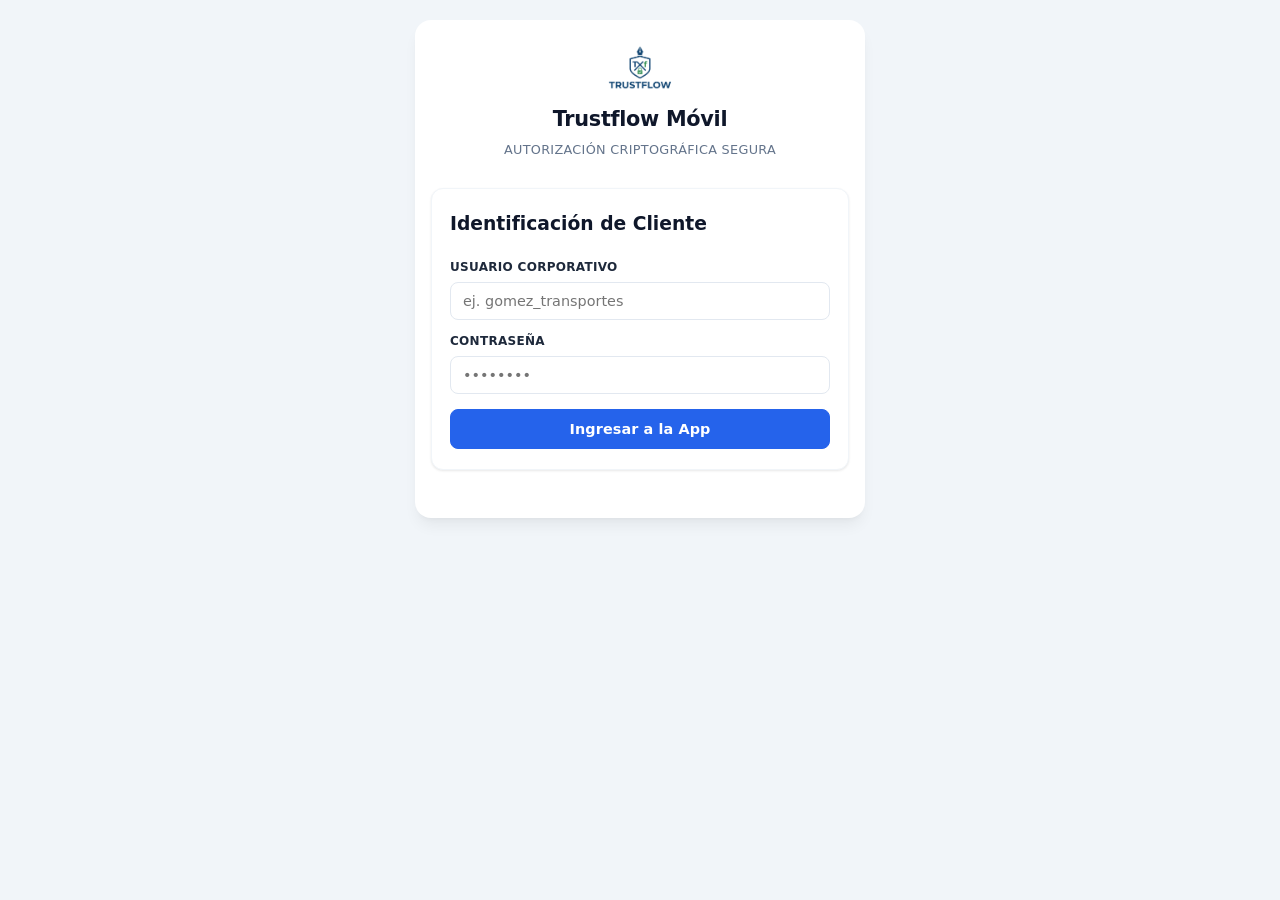
<file: frontend_pwa/index.html>
<!DOCTYPE html>
<html lang="es">
<head>
    <meta charset="UTF-8">
    <meta name="viewport" content="width=device-width, initial-scale=1.0">
    <title>Trustflow Móvil · Firma Digital</title>
    <link rel="stylesheet" href="style.css">
</head>
<body>

    <div class="app-container">
        <header>
            <img src="media/trustflow_logo.png" alt="Trustflow" style="width:100px; height:auto; margin:0 auto 8px; display:block;">
            <h2>Trustflow Móvil</h2>
            <p>Autorización criptográfica segura</p>
        </header>

        <!-- Vista Login -->
        <div id="view-login" class="view card hidden">
            <h3>Identificación de Cliente</h3>
            <form id="formLoginPWA">
                <label for="loginUser">Usuario Corporativo</label>
                <input type="text" id="loginUser" placeholder="ej. gomez_transportes" required>
                
                <label for="loginPass">Contraseña</label>
                <input type="password" id="loginPass" placeholder="••••••••" required>
                
                <button type="submit" class="btn btn-primary" id="btnLogin">Ingresar a la App</button>
            </form>
            <!-- Se eliminó el div statusLogin -->
        </div>

        <!-- Vista Setup Keys -->
        <div id="view-setup-keys" class="view card hidden">
            <div class="alert-banner warning">
                <h4>Llavero Criptográfico Requerido</h4>
                <p>Detectamos que esta es una cuenta nueva o tu dispositivo no está enrolado. Debes generar tu identidad criptográfica antes de poder ver tus cotizaciones.</p>
            </div>
            <p class="info-text">Al presionar el botón, se calcularán puntos geométricos seguros sobre la curva elíptica <b>NIST P-256</b> de forma local en tu hardware móvil.</p>
            <button id="btnRegistrarLlaves" class="btn btn-primary">Generar y Registrar Identidad</button>
            <div id="logSetup" class="status-box">Esperando acción...</div>
        </div>

        <!-- Vista Inbox -->
        <div id="view-inbox" class="view hidden">
            <div class="user-banner">
                <p>Cliente: <b id="lblNombreCliente"></b></p>
                <p>Expediente: <span id="lblIdCliente"></span></p>
            </div>

            <h3>Tus Cotizaciones Pendientes</h3>
            <div id="listaCotizaciones" class="inbox-list"></div>

            <button class="btn btn-outline" onclick="cerrarSesion()">Cerrar Sesión Segura</button>
        </div>

        <!-- Vista Detalles -->
        <div id="view-details" class="view card hidden">
            <button class="btn-back" onclick="volverAlInbox()">← Volver a la bandeja</button>
            <h3>Detalles de la Oferta Comercial</h3>
            
            <div class="details-box">
                <p><b>ID Cotización:</b> #<span id="detId"></span></p>
                <p><b>Monto Solicitado:</b> <span class="monto-destacado">$<span id="detMonto"></span> MXN</span></p>
                <p><b>Especificaciones del Servicio:</b></p>
                <p id="detEspecificaciones" class="text-detalles"></p>
                <p class="hash-label">SHA-256 Hash del Contrato:</p>
                <code id="detHash">e3b0c44298fc1c149afbf4c8996fb92427ae41e4649b934ca495991b7852b855</code>
            </div>

            <div class="action-grid">
                <button id="btnRechazar" class="btn btn-danger">Rechazar</button>
                <button id="btnFirmarAceptar" class="btn btn-success">Sellar y Aceptar</button>
            </div>
            
            <!-- Se eliminó el div logFirma -->
        </div>
    </div>

    <!-- Sistema de Modales -->
    <div class="modal-overlay" id="modalOverlay">
        <div class="modal-dialog">
            <div class="modal-icon" id="modalIcon"></div>
            <div class="modal-title" id="modalTitle"></div>
            <div class="modal-message" id="modalMessage"></div>
            <div class="modal-actions" id="modalActions"></div>
        </div>
    </div>

    <script src="crypto_pwa.js"></script>
    <script src="app.js"></script>
</body>
</html>
</file>
<file: frontend_pwa/style.css>
:root {
    --bg: #f1f5f9;
    --surface: #ffffff;
    --surface-alt: #f8fafc;
    --border: #e2e8f0;
    --border-light: #f1f5f9;
    --text: #1e293b;
    --text-secondary: #64748b;
    --text-muted: #94a3b8;
    --primary: #2563eb;
    --primary-hover: #1d4ed8;
    --primary-light: #eff6ff;
    --primary-border: #bfdbfe;
    --success: #059669;
    --success-bg: #ecfdf5;
    --success-border: #a7f3d0;
    --danger: #dc2626;
    --danger-hover: #b91c1c;
    --danger-bg: #fef2f2;
    --danger-border: #fecaca;
    --warning: #d97706;
    --warning-bg: #fffbeb;
    --warning-border: #fde68a;
    --info: #4f46e5;
    --info-bg: #eef2ff;
    --info-border: #c7d2fe;
    --radius-sm: 6px;
    --radius: 8px;
    --radius-lg: 12px;
    --radius-xl: 16px;
    --shadow-xs: 0 1px 2px rgba(0,0,0,0.04);
    --shadow-sm: 0 1px 3px rgba(0,0,0,0.06), 0 1px 2px rgba(0,0,0,0.04);
    --shadow: 0 4px 6px -1px rgba(0,0,0,0.06), 0 2px 4px -2px rgba(0,0,0,0.05);
    --shadow-md: 0 10px 15px -3px rgba(0,0,0,0.06), 0 4px 6px -4px rgba(0,0,0,0.05);
    --shadow-lg: 0 20px 25px -5px rgba(0,0,0,0.08), 0 10px 10px -5px rgba(0,0,0,0.03);
    --transition: 180ms cubic-bezier(0.4, 0, 0.2, 1);
}

* { box-sizing: border-box; }

body {
    font-family: 'Inter', 'Segoe UI', system-ui, -apple-system, sans-serif;
    margin: 0;
    padding: 0;
    background-color: var(--bg);
    color: var(--text);
    line-height: 1.6;
    -webkit-font-smoothing: antialiased;
    display: flex;
    justify-content: center;
    align-items: flex-start;
    min-height: 100vh;
}

.app-container {
    width: 100%;
    max-width: 450px;
    background: var(--surface);
    min-height: 100vh;
    padding: 20px 16px 32px;
    box-shadow: var(--shadow-md);
}

@media (min-width: 450px) {
    .app-container {
        margin: 20px auto;
        border-radius: var(--radius-xl);
        min-height: auto;
    }
}

header {
    text-align: center;
    margin-bottom: 28px;
}

.app-logo {
    width: 44px;
    height: 44px;
    border-radius: var(--radius);
    background: linear-gradient(135deg, #1e3a8a 0%, #2563eb 100%);
    display: flex;
    align-items: center;
    justify-content: center;
    color: #fff;
    font-weight: 700;
    font-size: 20px;
    letter-spacing: -0.5px;
    margin: 0 auto 8px;
}

header h2 {
    margin: 0;
    font-size: 1.3rem;
    font-weight: 700;
    color: #0f172a;
    letter-spacing: -0.3px;
}

header p {
    margin: 4px 0 0 0;
    color: var(--text-secondary);
    font-size: 0.8rem;
    font-weight: 500;
    text-transform: uppercase;
    letter-spacing: 0.3px;
}

.card {
    background: var(--surface);
    padding: 20px 18px;
    border-radius: var(--radius-lg);
    box-shadow: var(--shadow-sm);
    border: 1px solid var(--border-light);
    margin-bottom: 16px;
}

h3 {
    margin-top: 0;
    font-weight: 600;
    color: #0f172a;
}

label {
    display: block;
    margin: 12px 0 5px;
    font-weight: 600;
    font-size: 0.75rem;
    color: var(--text);
    letter-spacing: 0.3px;
    text-transform: uppercase;
}

input {
    width: 100%;
    padding: 10px 12px;
    border: 1px solid var(--border);
    background: var(--surface);
    color: var(--text);
    border-radius: var(--radius);
    font-family: inherit;
    font-size: 0.9rem;
    outline: none;
    transition: border-color var(--transition), box-shadow var(--transition);
}

input:focus {
    border-color: var(--primary);
    box-shadow: 0 0 0 3px rgba(37, 99, 235, 0.1);
}

.btn {
    display: block;
    width: 100%;
    padding: 11px 20px;
    border-radius: var(--radius);
    border: 1px solid transparent;
    font-weight: 600;
    cursor: pointer;
    font-size: 0.9rem;
    margin-top: 15px;
    text-align: center;
    font-family: inherit;
    transition: all var(--transition);
    letter-spacing: 0.1px;
}

.btn-primary { background: var(--primary); color: #fff; border-color: var(--primary); }
.btn-primary:hover { background: var(--primary-hover); box-shadow: var(--shadow-sm); }
.btn-success { background: var(--success); color: #fff; border-color: var(--success); }
.btn-success:hover { background: #047857; }
.btn-danger { background: var(--danger); color: #fff; border-color: var(--danger); }
.btn-danger:hover { background: var(--danger-hover); }
.btn-outline {
    background: transparent;
    color: var(--text-secondary);
    border: 1px solid var(--border);
}
.btn-outline:hover { background: #f8fafc; color: var(--text); }

.btn-back {
    background: none;
    border: none;
    color: var(--primary);
    font-weight: 600;
    cursor: pointer;
    padding: 8px 0;
    font-size: 0.85rem;
    display: inline-flex;
    align-items: center;
    gap: 6px;
}

.status-box {
    margin-top: 12px;
    padding: 10px 12px;
    border-radius: var(--radius);
    font-family: 'SF Mono', 'Cascadia Code', 'Fira Code', 'Consolas', monospace;
    font-size: 0.7rem;
    background: #f8fafc;
    border: 1px solid var(--border);
    color: var(--text-secondary);
    overflow-x: auto;
    white-space: pre-wrap;
    letter-spacing: 0.1px;
}

.status-box.success { background: var(--success-bg); border-color: var(--success-border); color: #065f46; }
.status-box.error { background: var(--danger-bg); border-color: var(--danger-border); color: #991b1b; }
.status-box.warning { background: var(--warning-bg); border-color: var(--warning-border); color: #92400e; }

.alert-banner {
    padding: 14px 16px;
    border-radius: var(--radius);
    font-size: 0.8rem;
    margin-bottom: 16px;
    border: 1px solid;
}

.alert-banner.warning {
    background: var(--warning-bg);
    border-color: var(--warning-border);
    color: #92400e;
}

.alert-banner.warning h4 { margin: 0 0 4px 0; color: #92400e; font-weight: 600; }
.alert-banner.warning p { margin: 0; }

.info-text { font-size: 0.8rem; color: var(--text-secondary); line-height: 1.5; }

.user-banner {
    display: flex;
    justify-content: space-between;
    align-items: center;
    background: var(--primary-light);
    padding: 10px 14px;
    border-radius: var(--radius);
    font-size: 0.8rem;
    color: var(--primary);
    border: 1px solid var(--primary-border);
    margin-bottom: 20px;
    font-weight: 500;
}

.user-banner p { margin: 0; }

.inbox-list { margin: 15px 0; }

.inbox-item {
    background: var(--surface);
    padding: 14px 16px;
    border-radius: var(--radius);
    margin-bottom: 8px;
    border: 1px solid var(--border);
    cursor: pointer;
    display: flex;
    justify-content: space-between;
    align-items: center;
    transition: all var(--transition);
}

.inbox-item:hover { background: var(--surface-alt); border-color: var(--primary-border); }
.inbox-item h4 { margin: 0; font-size: 0.9rem; color: var(--text); font-weight: 600; }
.inbox-item p { margin: 3px 0 0 0; font-size: 0.7rem; color: var(--text-secondary); }

.badge-pendiente {
    background: #fef3c7;
    color: #92400e;
    padding: 4px 10px;
    border-radius: 20px;
    font-size: 0.7rem;
    font-weight: 600;
    white-space: nowrap;
}

.details-box {
    background: var(--surface-alt);
    padding: 16px;
    border-radius: var(--radius);
    border: 1px solid var(--border);
    margin-bottom: 16px;
}

.details-box p { margin: 0 0 4px; }

.monto-destacado {
    color: var(--success);
    font-size: 1.3rem;
    font-weight: 700;
    display: block;
    margin: 6px 0;
}

.text-detalles {
    font-size: 0.85rem;
    color: var(--text);
    background: var(--surface);
    padding: 10px;
    border-radius: var(--radius-sm);
    border: 1px solid var(--border-light);
}

.hash-label {
    font-size: 0.7rem;
    color: var(--text-muted);
    margin-bottom: 2px;
    font-weight: 600;
    text-transform: uppercase;
    letter-spacing: 0.3px;
}

#detHash {
    font-size: 0.65rem;
    color: var(--text-secondary);
    word-break: break-all;
    font-family: monospace;
}

.action-grid {
    display: grid;
    grid-template-columns: 1fr 1fr;
    gap: 10px;
}

.hidden { display: none !important; }

/* ─── Sistema de Modales ───────────────── */
.modal-overlay {
    position: fixed;
    top: 0;
    left: 0;
    width: 100%;
    height: 100%;
    background: rgba(15, 23, 42, 0.5);
    backdrop-filter: blur(4px);
    display: flex;
    align-items: center;
    justify-content: center;
    z-index: 1000;
    opacity: 0;
    visibility: hidden;
    transition: opacity 0.25s ease, visibility 0.25s ease;
}

.modal-overlay.active {
    opacity: 1;
    visibility: visible;
}

.modal-dialog {
    background: var(--surface);
    border-radius: var(--radius-xl);
    box-shadow: var(--shadow-lg);
    width: 90%;
    max-width: 400px;
    padding: 24px 22px 20px;
    transform: translateY(20px);
    transition: transform 0.25s ease;
}

.modal-overlay.active .modal-dialog {
    transform: translateY(0);
}

.modal-icon {
    width: 40px;
    height: 40px;
    border-radius: 50%;
    display: flex;
    align-items: center;
    justify-content: center;
    margin-bottom: 12px;
    font-size: 1.2rem;
    font-weight: 700;
}

.modal-icon.warning { background: #fef3c7; color: #d97706; }
.modal-icon.danger { background: #fee2e2; color: #dc2626; }
.modal-icon.success { background: #d1fae5; color: #059669; }
.modal-icon.info { background: #e0e7ff; color: #4f46e5; }

.modal-title {
    font-size: 1rem;
    font-weight: 700;
    color: #0f172a;
    margin: 0 0 6px 0;
}

.modal-message {
    font-size: 0.85rem;
    color: #475569;
    margin: 0 0 20px 0;
    line-height: 1.5;
}

.modal-actions {
    display: flex;
    gap: 10px;
    justify-content: flex-end;
}

.modal-actions button {
    min-width: 90px;
    padding: 8px 14px;
    font-size: 0.8rem;
    border-radius: var(--radius);
    font-weight: 600;
    cursor: pointer;
    font-family: inherit;
    border: 1px solid transparent;
    transition: all var(--transition);
}

.modal-actions .btn-primary { background: var(--primary); color: #fff; border-color: var(--primary); width: auto; }
.modal-actions .btn-primary:hover { background: var(--primary-hover); }
.modal-actions .btn-danger { background: var(--danger); color: #fff; border-color: var(--danger); width: auto; }
.modal-actions .btn-danger:hover { background: var(--danger-hover); }
.modal-actions .btn-outline { background: transparent; color: var(--text-secondary); border: 1px solid var(--border); width: auto; }
.modal-actions .btn-outline:hover { background: #f8fafc; }
</file>
